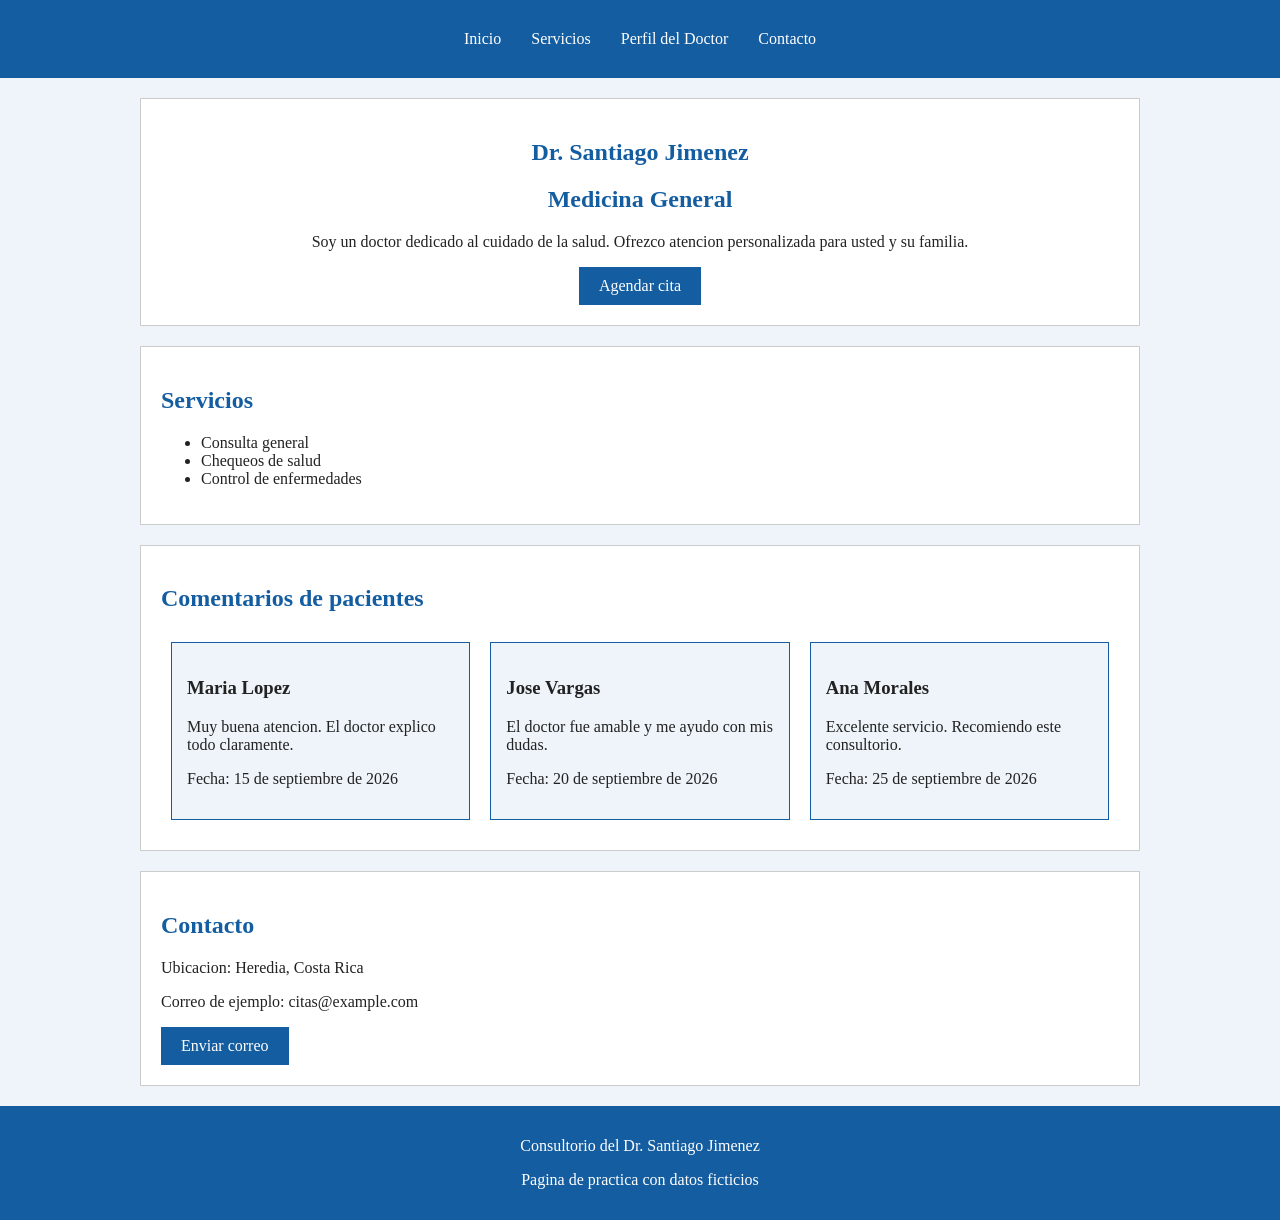
<file: segunda-parte/index.html>
<!DOCTYPE html>
<html lang="es">
<head>
  <meta charset="UTF-8">
  <meta name="viewport" content="width=device-width, initial-scale=1.0">
  <title>Perfil del Doctor</title>
  <link rel="stylesheet" href="styles.css">
</head>
<body>
  <header id="inicio">
    <nav>
      <a href="#inicio">Inicio</a>
      <a href="#servicios">Servicios</a>
      <a href="#perfil">Perfil del Doctor</a>
      <a href="#contacto">Contacto</a>
    </nav>
  </header>

  <main>
    <section id="perfil">
      <h1>Dr. Santiago Jimenez</h1>
      <h2>Medicina General</h2>
      <p>
        Soy un doctor dedicado al cuidado de la salud.
        Ofrezco atencion personalizada para usted y su familia.
      </p>
      <a class="boton" href="#contacto">Agendar cita</a>
    </section>

    <section id="servicios">
      <h2>Servicios</h2>
      <ul>
        <li>Consulta general</li>
        <li>Chequeos de salud</li>
        <li>Control de enfermedades</li>
      </ul>
    </section>

    <section>
      <h2>Comentarios de pacientes</h2>

      <div class="comentarios">
        <div class="tarjeta">
          <h3>Maria Lopez</h3>
          <p>Muy buena atencion. El doctor explico todo claramente.</p>
          <p>Fecha: 15 de septiembre de 2026</p>
        </div>

        <div class="tarjeta">
          <h3>Jose Vargas</h3>
          <p>El doctor fue amable y me ayudo con mis dudas.</p>
          <p>Fecha: 20 de septiembre de 2026</p>
        </div>

        <div class="tarjeta">
          <h3>Ana Morales</h3>
          <p>Excelente servicio. Recomiendo este consultorio.</p>
          <p>Fecha: 25 de septiembre de 2026</p>
        </div>
      </div>
    </section>

    <section id="contacto">
      <h2>Contacto</h2>
      <p>Ubicacion: Heredia, Costa Rica</p>
      <p>Correo de ejemplo: citas@example.com</p>
      <a class="boton" href="mailto:citas@example.com">Enviar correo</a>
    </section>
  </main>

  <footer>
    <p>Consultorio del Dr. Santiago Jimenez</p>
    <p>Pagina de practica con datos ficticios</p>
  </footer>
</body>
</html>
</file>
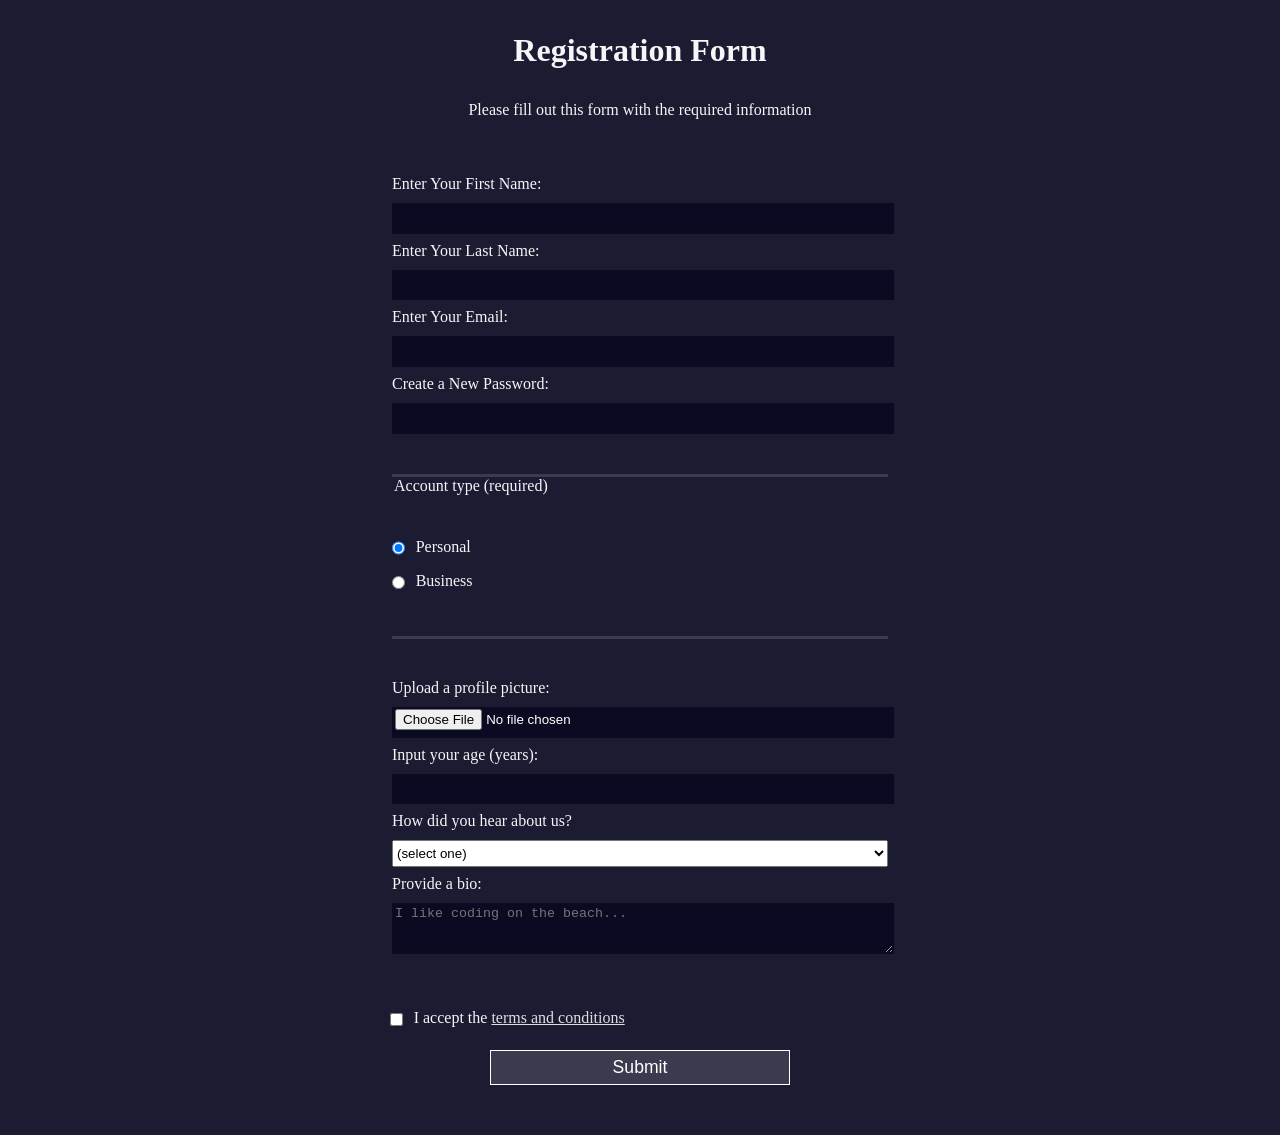
<file: Practica-programada-1/primera-parte/index.html>
<!DOCTYPE html>
<html lang="en">
  <head>
    <meta charset="UTF-8">
    <title>Registration Form</title>
    <link rel="stylesheet" href="styles.css" />
  </head>
  <body>
    <h1>Registration Form</h1>
    <p>Please fill out this form with the required information</p>
    <form method="post" action='https://register-demo.freecodecamp.org'>
      <fieldset>
        <label for="first-name">Enter Your First Name: <input id="first-name" name="first-name" type="text" required /></label>
        <label for="last-name">Enter Your Last Name: <input id="last-name" name="last-name" type="text" required /></label>
        <label for="email">Enter Your Email: <input id="email" name="email" type="email" required /></label>
        <label for="new-password">Create a New Password: <input id="new-password" name="new-password" type="password" pattern="[a-z0-5]{8,}" required /></label>
      </fieldset>
      <fieldset>
        <legend>Account type (required)</legend>
        <label for="personal-account"><input id="personal-account" type="radio" name="account-type" class="inline" checked /> Personal</label>
        <label for="business-account"><input id="business-account" type="radio" name="account-type" class="inline" /> Business</label>
      </fieldset>
      <fieldset>
        <label for="profile-picture">Upload a profile picture: <input id="profile-picture" type="file" name="file" /></label>
        <label for="age">Input your age (years): <input id="age" type="number" name="age" min="13" max="120" /></label>
        <label for="referrer">How did you hear about us?
          <select id="referrer" name="referrer">
            <option value="">(select one)</option>
            <option value="1">freeCodeCamp News</option>
            <option value="2">freeCodeCamp YouTube Channel</option>
            <option value="3">freeCodeCamp Forum</option>
            <option value="4">Other</option>
          </select>
        </label>
        <label for="bio">Provide a bio:
          <textarea id="bio" name="bio" rows="3" cols="30" placeholder="I like coding on the beach..."></textarea>
        </label>
      </fieldset>
      <label for="terms-and-conditions">
        <input class="inline" id="terms-and-conditions" type="checkbox" required name="terms-and-conditions" /> I accept the <a href="https://www.freecodecamp.org/news/terms-of-service/">terms and conditions</a>
      </label>
      <input type="submit" value="Submit" />
    </form>
  </body>
</html>
</file>
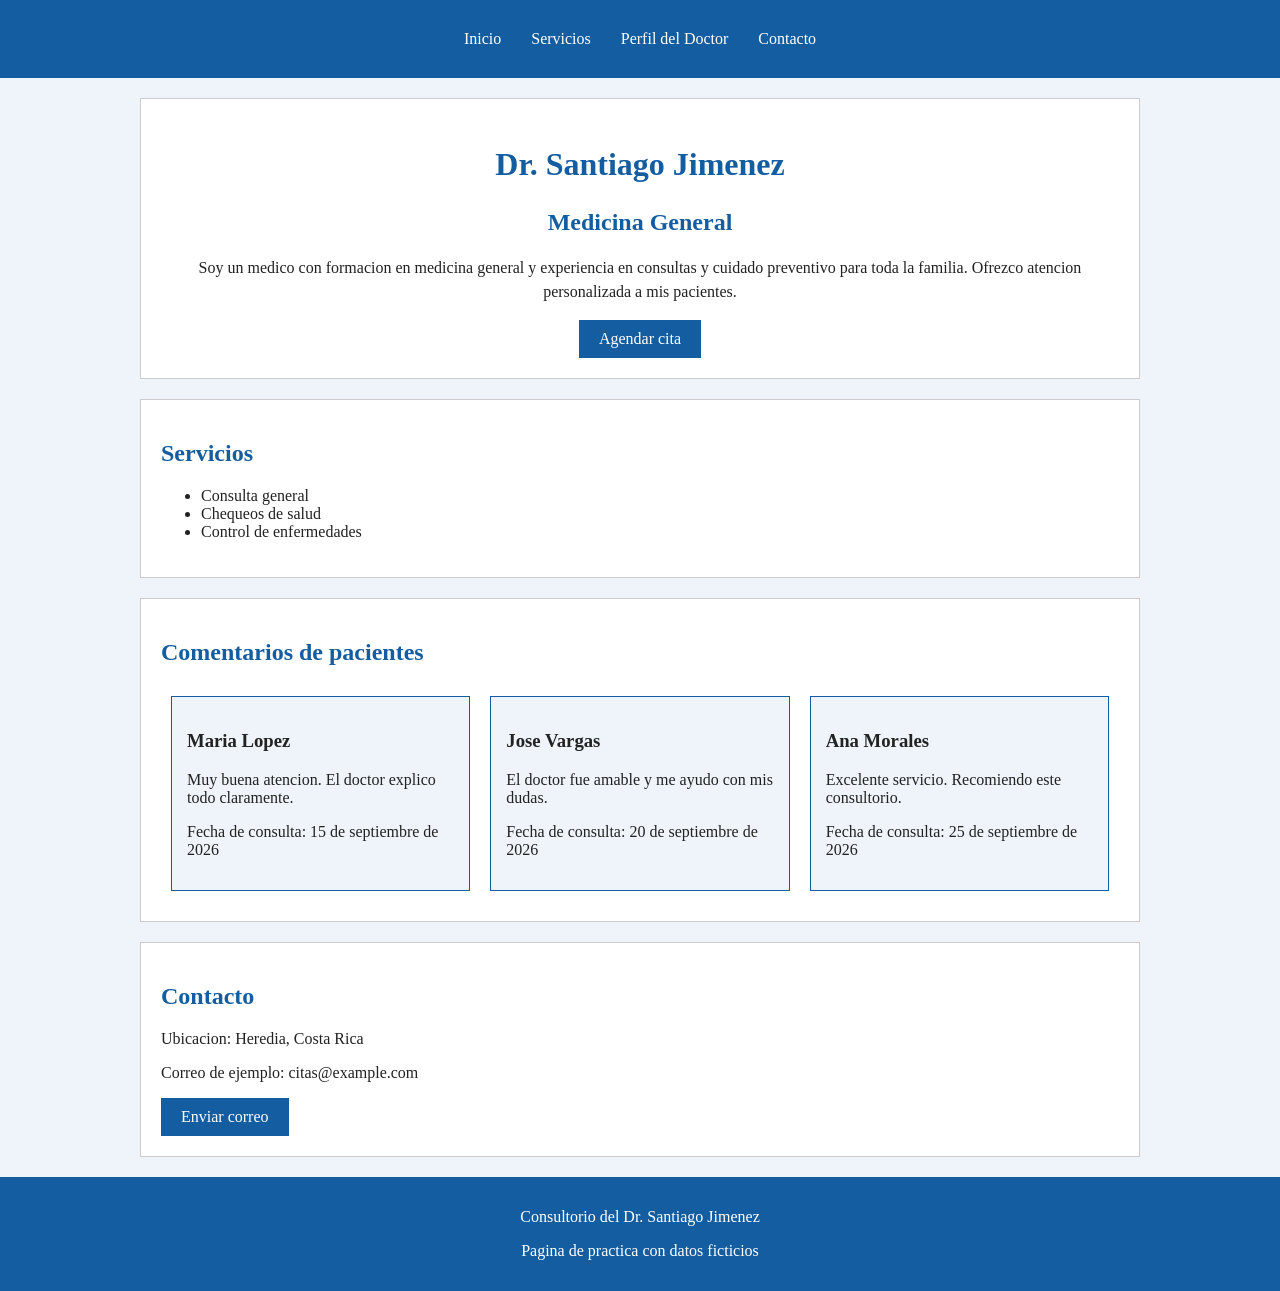
<file: Practica-programada-1/segunda-parte/index.html>
<!DOCTYPE html>
<html lang="es">
<head>
  <meta charset="UTF-8">
  <meta name="viewport" content="width=device-width, initial-scale=1.0">
  <title>Perfil del Doctor</title>
  <link rel="stylesheet" href="styles.css">
</head>
<body>
  <header id="inicio">
    <nav>
      <a href="#inicio">Inicio</a>
      <a href="#servicios">Servicios</a>
      <a href="#perfil">Perfil del Doctor</a>
      <a href="#contacto">Contacto</a>
    </nav>
  </header>

  <main>
    <section id="perfil">
      <h1 class="nombre">Dr. Santiago Jimenez</h1>
      <h2 class="especialidad">Medicina General</h2>
      <p id="descripcion">
        Soy un medico con formacion en medicina general y experiencia
        en consultas y cuidado preventivo para toda la familia.
        Ofrezco atencion personalizada a mis pacientes.
      </p>
      <a class="boton" href="#contacto">Agendar cita</a>
    </section>

    <section id="servicios">
      <h2>Servicios</h2>
      <ul>
        <li>Consulta general</li>
        <li>Chequeos de salud</li>
        <li>Control de enfermedades</li>
      </ul>
    </section>

    <section>
      <h2>Comentarios de pacientes</h2>

      <div class="comentarios">
        <div class="tarjeta">
          <h3>Maria Lopez</h3>
          <p>Muy buena atencion. El doctor explico todo claramente.</p>
          <p>Fecha de consulta: 15 de septiembre de 2026</p>
        </div>

        <div class="tarjeta">
          <h3>Jose Vargas</h3>
          <p>El doctor fue amable y me ayudo con mis dudas.</p>
          <p>Fecha de consulta: 20 de septiembre de 2026</p>
        </div>

        <div class="tarjeta">
          <h3>Ana Morales</h3>
          <p>Excelente servicio. Recomiendo este consultorio.</p>
          <p>Fecha de consulta: 25 de septiembre de 2026</p>
        </div>
      </div>
    </section>

    <section id="contacto">
      <h2>Contacto</h2>
      <p>Ubicacion: Heredia, Costa Rica</p>
      <p>Correo de ejemplo: citas@example.com</p>
      <a class="boton" href="mailto:citas@example.com">Enviar correo</a>
    </section>
  </main>

  <footer>
    <p>Consultorio del Dr. Santiago Jimenez</p>
    <p>Pagina de practica con datos ficticios</p>
  </footer>
</body>
</html>
</file>
<file: segunda-parte/styles.css>
body {
  margin: 0;
  background-color: #eef4fa;
  color: #222222;
  font-family: Tahoma;
  font-size: 16px;
}

header {
  background-color: #145da0;
  padding: 15px;
}

nav {
  display: flex;
  justify-content: center;
  flex-wrap: wrap;
}

nav a {
  color: white;
  text-decoration: none;
  margin: 5px;
  padding: 10px;
}

nav a:hover {
  background-color: #0c3c68;
}

main {
  width: 90%;
  max-width: 1000px;
  margin: 0 auto;
}

section {
  background-color: white;
  margin: 20px 0;
  padding: 20px;
  border: 1px solid #cccccc;
}

h1, h2 {
  color: #145da0;
}

#perfil {
  text-align: center;
}

.boton {
  display: inline-block;
  background-color: #145da0;
  color: white;
  text-decoration: none;
  padding: 10px 20px;
}

.boton:hover {
  background-color: #0c3c68;
}

.comentarios {
  display: flex;
  flex-wrap: wrap;
}

.tarjeta {
  flex: 1;
  min-width: 200px;
  background-color: #eef4fa;
  margin: 10px;
  padding: 15px;
  border: 1px solid #145da0;
}

footer {
  background-color: #145da0;
  color: white;
  text-align: center;
  padding: 15px;
}
</file>
<file: Practica-programada-1/primera-parte/styles.css>
body {
  width: 100%;
  height: 100vh;
  margin: 0;
  background-color: #1b1b32;
  color: #f5f6f7;
  font-family: Tahoma;
  font-size: 16px;
}

h1, p {
  margin: 1em auto;
  text-align: center;
}

form {
  width: 60vw;
  max-width: 500px;
  min-width: 300px;
  margin: 0 auto;
  padding-bottom: 2em;
}

fieldset {
  border: none;
  padding: 2rem 0;
  border-bottom: 3px solid #3b3b4f;
}

fieldset:last-of-type {
  border-bottom: none;
}

label {
  display: block;
  margin: 0.5rem 0;
}

input,
textarea,
select {
  margin: 10px 0 0 0;
  width: 100%;
  min-height: 2em;
}

input, textarea {
  background-color: #0a0a23;
  border: 1px solid #0a0a23;
  color: #ffffff;
}

.inline {
  width: unset;
  margin: 0 0.5em 0 0;
  vertical-align: middle;
}

input[type="submit"] {
  display: block;
  width: 60%;
  margin: 1em auto;
  height: 2em;
  font-size: 1.1rem;
  background-color: #3b3b4f;
  border-color: white;
  min-width: 300px;
}

input[type="file"] {
  padding: 1px 2px;
}

a {
  color: #dfdfe2;
}
</file>
<file: Practica-programada-1/segunda-parte/styles.css>
body {
  margin: 0;
  background-color: #eef4fa;
  color: #222222;
  font-family: Tahoma;
  font-size: 16px;
}

header {
  background-color: #145da0;
  padding: 15px;
}

nav {
  display: flex;
  justify-content: center;
  flex-wrap: wrap;
}

nav a {
  color: white;
  text-decoration: none;
  margin: 5px;
  padding: 10px;
}

nav a:hover {
  background-color: #0c3c68;
  color: #cce5ff;
}

main {
  width: 90%;
  max-width: 1000px;
  margin: 0 auto;
}

section {
  background-color: white;
  margin: 20px 0;
  padding: 20px;
  border: 1px solid #cccccc;
}

h2 {
  color: #145da0;
}

#perfil {
  text-align: center;
}

.nombre {
  color: #145da0;
  font-size: 32px;
}

.especialidad {
  color: #145da0;
  font-size: 24px;
}

#descripcion {
  font-size: 16px;
  line-height: 1.5;
}

.boton {
  display: inline-block;
  background-color: #145da0;
  color: white;
  text-decoration: none;
  padding: 10px 20px;
}

.boton:hover {
  background-color: #0c3c68;
}

.comentarios {
  display: flex;
  flex-wrap: wrap;
}

.tarjeta {
  flex: 1;
  min-width: 200px;
  background-color: #eef4fa;
  margin: 10px;
  padding: 15px;
  border: 1px solid #145da0;
}

footer {
  background-color: #145da0;
  color: white;
  text-align: center;
  padding: 15px;
}
</file>
